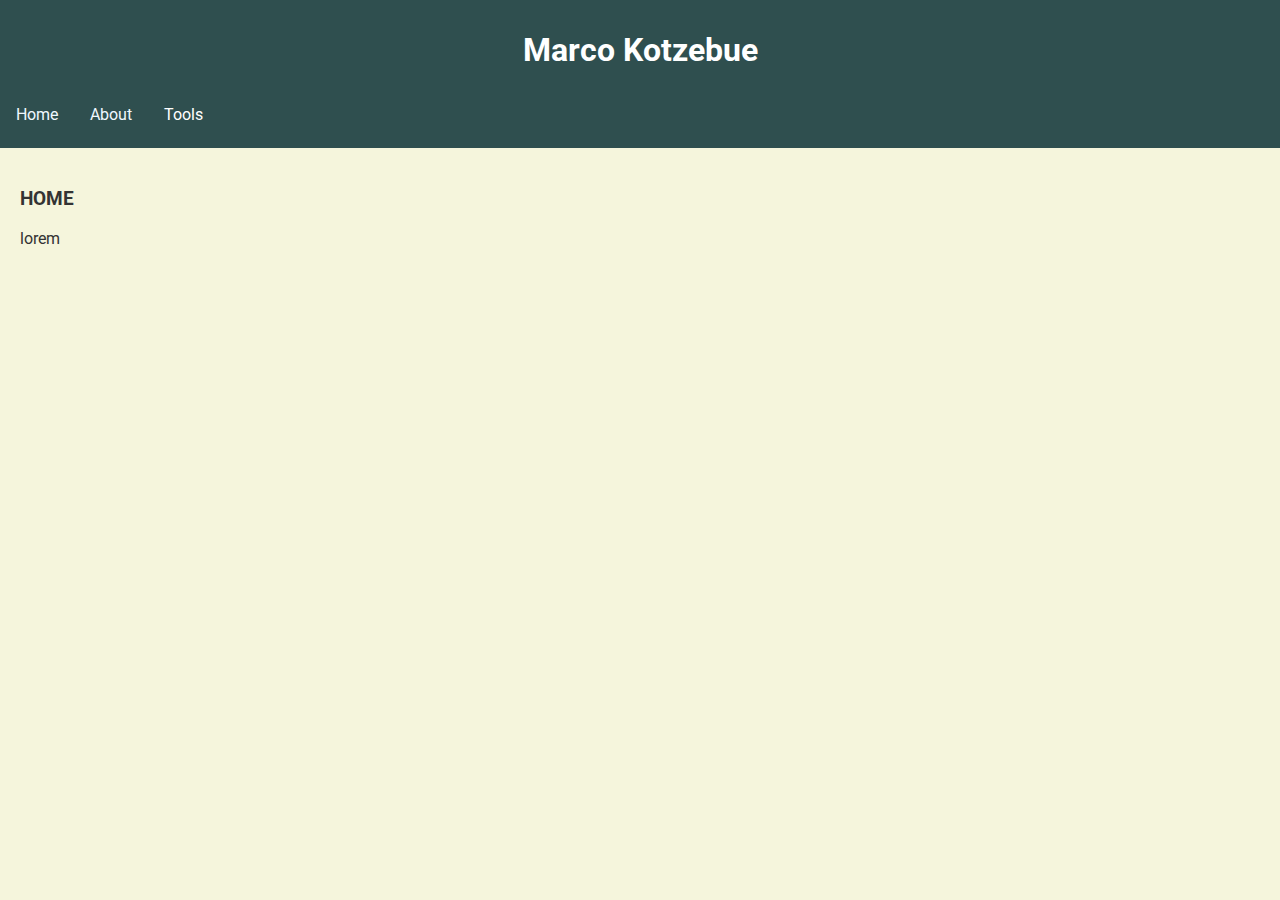
<file: about.html>
<!DOCTYPE html>
<html lang="en">
<head>
    <meta charset="UTF-8">
    <meta http-equiv="X-UA-Compatible" content="IE=edge">
    <meta name="viewport" content="width=device-width, initial-scale=1.0">
    <title>Video to MP3 Converter</title>
    <link rel="stylesheet" href="styles.css">
</head>
<body>
    <header>
        <h1>Marco Kotzebue</h1>

        <nav class="navbar">
            <ul>
                <li><a href="index.html">Home</a></li>
                <li><a href="about.html">About</a></li>
                <div class="toolsdropdown">
                    <button>Tools</button>
                    <div class="content">
                        <a href="ytconverter.html">YtConverter</a>
                        <a href="podcast.html">Podcast to text</a>
                        <a href="pdfconverter.html">PdfConverter</a>
                        <a href="">Other tools coming soon</a>
                    </div>
                </div>
            </ul> 
        </header>
    </nav>
    <main>
        <h3>HOME</h3>
        <p>lorem</p>
    </main>
</body>
</html>
</file>
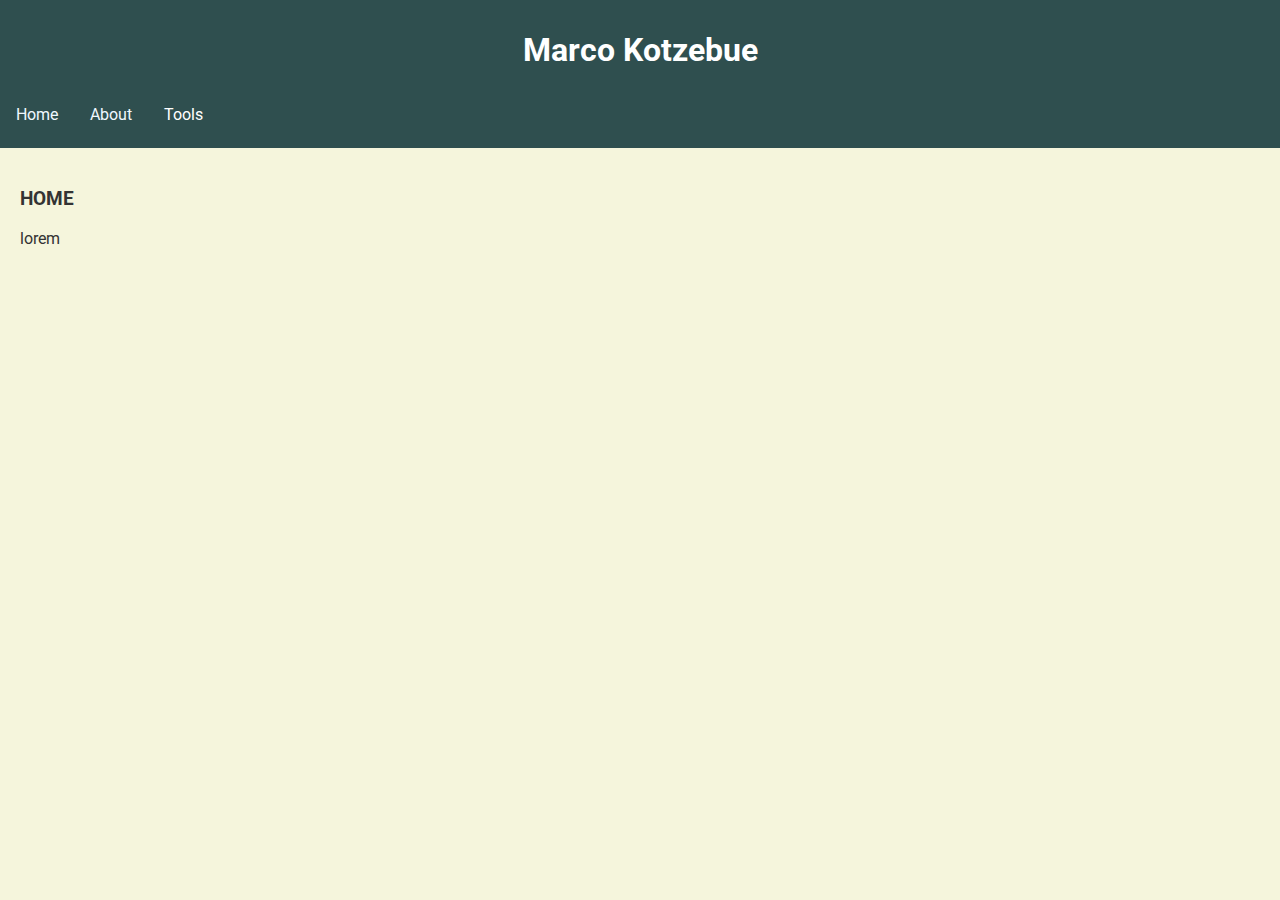
<file: pdfconverter.html>
<!DOCTYPE html>
<html lang="en">
<head>
    <meta charset="UTF-8">
    <meta http-equiv="X-UA-Compatible" content="IE=edge">
    <meta name="viewport" content="width=device-width, initial-scale=1.0">
    <title>Video to MP3 Converter</title>
    <link rel="stylesheet" href="styles.css">
</head>
<body>
    <header>
        <h1>Marco Kotzebue</h1>

        <nav class="navbar">
            <ul>
                <li><a href="index.html">Home</a></li>
                <li><a href="about.html">About</a></li>
                <div class="toolsdropdown">
                    <button>Tools</button>
                    <div class="content">
                        <a href="ytconverter.html">YtConverter</a>
                        <a href="podcast.html">Podcast to text</a>
                        <a href="pdfconverter.html">PdfConverter</a>
                        <a href="">Other tools coming soon</a>
                    </div>
                </div>
            </ul> 
        </header>
    </nav>
    <main>
        <h3>HOME</h3>
        <p>lorem</p>
    </main>
</body>
</html>
</file>
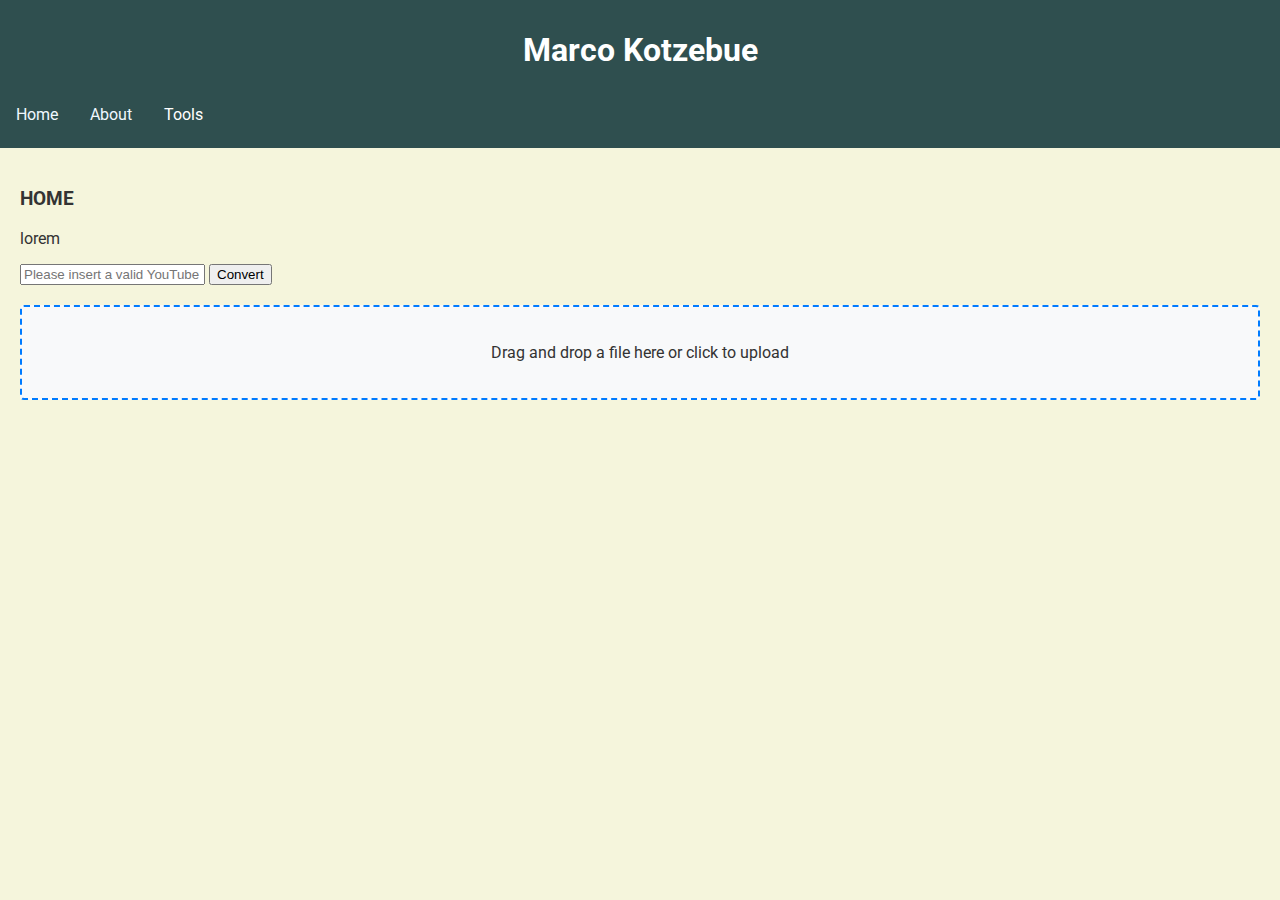
<file: podcast.html>
<!DOCTYPE html>
<html lang="en">
<head>
    <meta charset="UTF-8">
    <meta http-equiv="X-UA-Compatible" content="IE=edge">
    <meta name="viewport" content="width=device-width, initial-scale=1.0">
    <title>Video to MP3 Converter</title>
    <link rel="stylesheet" href="styles.css">
</head>
<body>
    <header>
        <h1>Marco Kotzebue</h1>

        <nav class="navbar">
            <ul>
                <li><a href="index.html">Home</a></li>
                <li><a href="about.html">About</a></li>
                <div class="toolsdropdown">
                    <button>Tools</button>
                    <div class="content">
                        <a href="ytconverter.html">YtConverter</a>
                        <a href="podcast.html">Podcast to text</a>
                        <a href="pdfconverter.html">PdfConverter</a>
                        <a href="">Other tools coming soon</a>
                    </div>
                </div>
            </ul> 

        </nav>
        
    </header>
    <main>
        <h3>HOME</h3>
        <p>lorem</p>
    <div class="converter-container">
        <input type="text" id="video-url" placeholder="Please insert a valid YouTube video URL">
        <button id="convert-button">Convert</button>
        <div id="drop-zone" class="drop-zone">
            <p>Drag and drop a file here or click to upload</p>
        </div>
    </div>

    </main>
</body>
</html>
</file>
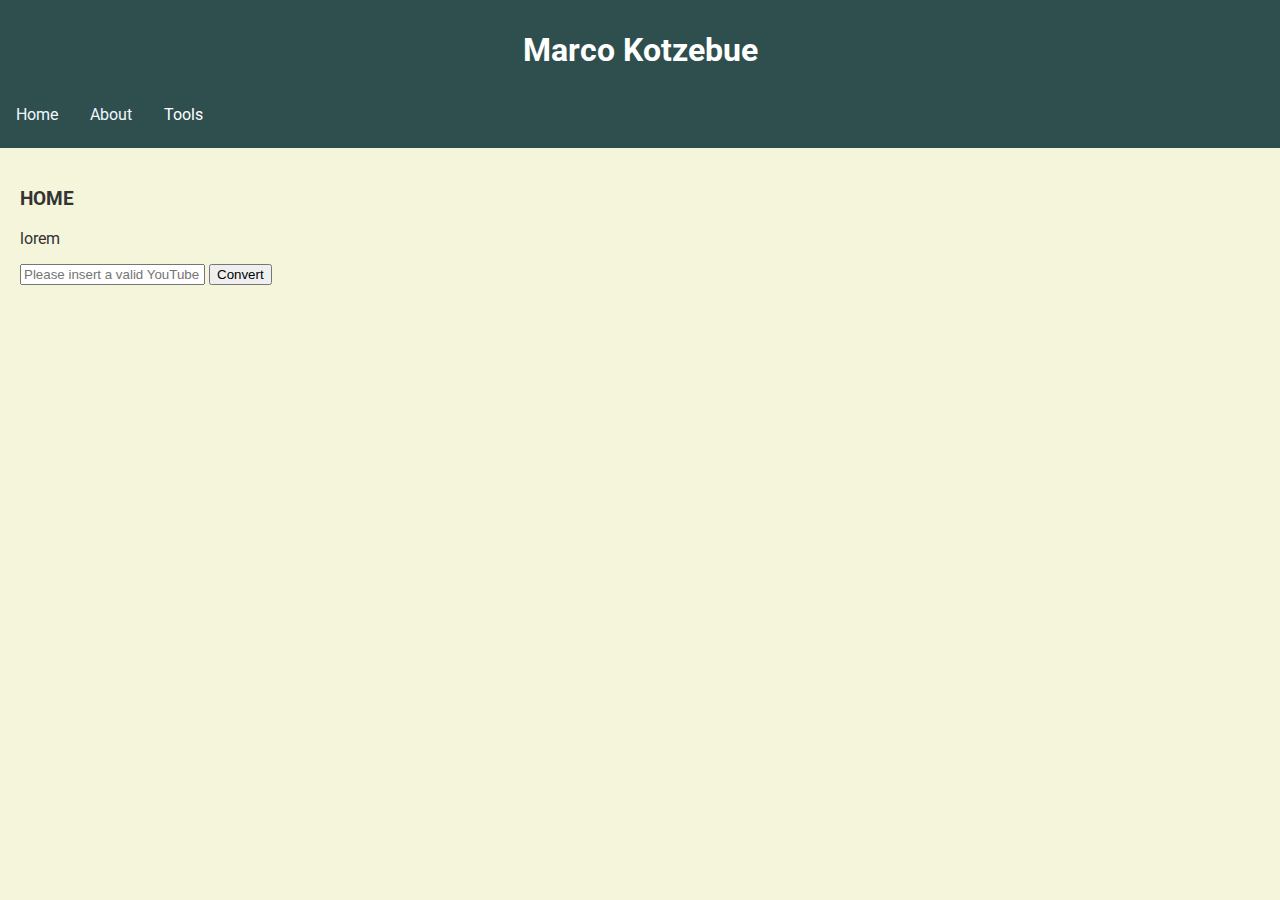
<file: ytconverter.html>
<!DOCTYPE html>
<html lang="en">
<head>
    <meta charset="UTF-8">
    <meta http-equiv="X-UA-Compatible" content="IE=edge">
    <meta name="viewport" content="width=device-width, initial-scale=1.0">
    <title>Video to MP3 Converter</title>
    <link rel="stylesheet" href="styles.css">
</head>
<body>
    <header>
        <h1>Marco Kotzebue</h1>

        <nav class="navbar">
            <ul>
                <li><a href="index.html">Home</a></li>
                <li><a href="about.html">About</a></li>
                <div class="toolsdropdown">
                    <button>Tools</button>
                    <div class="content">
                        <a href="ytconverter.html">YtConverter</a>
                        <a href="podcast.html">Podcast to text</a>
                        <a href="pdfconverter.html">PdfConverter</a>
                        <a href="">Other tools coming soon</a>
                    </div>
                </div>
            </ul> 

        </nav>
    </header>
    <main>
        <h3>HOME</h3>
        <p>lorem</p>
    <div class="converter-container">
        <input type="text" id="video-url" placeholder="Please insert a valid YouTube video URL">
        <button id="convert-button">Convert</button>
    </div>

    </main>
</body>
</html>
</file>
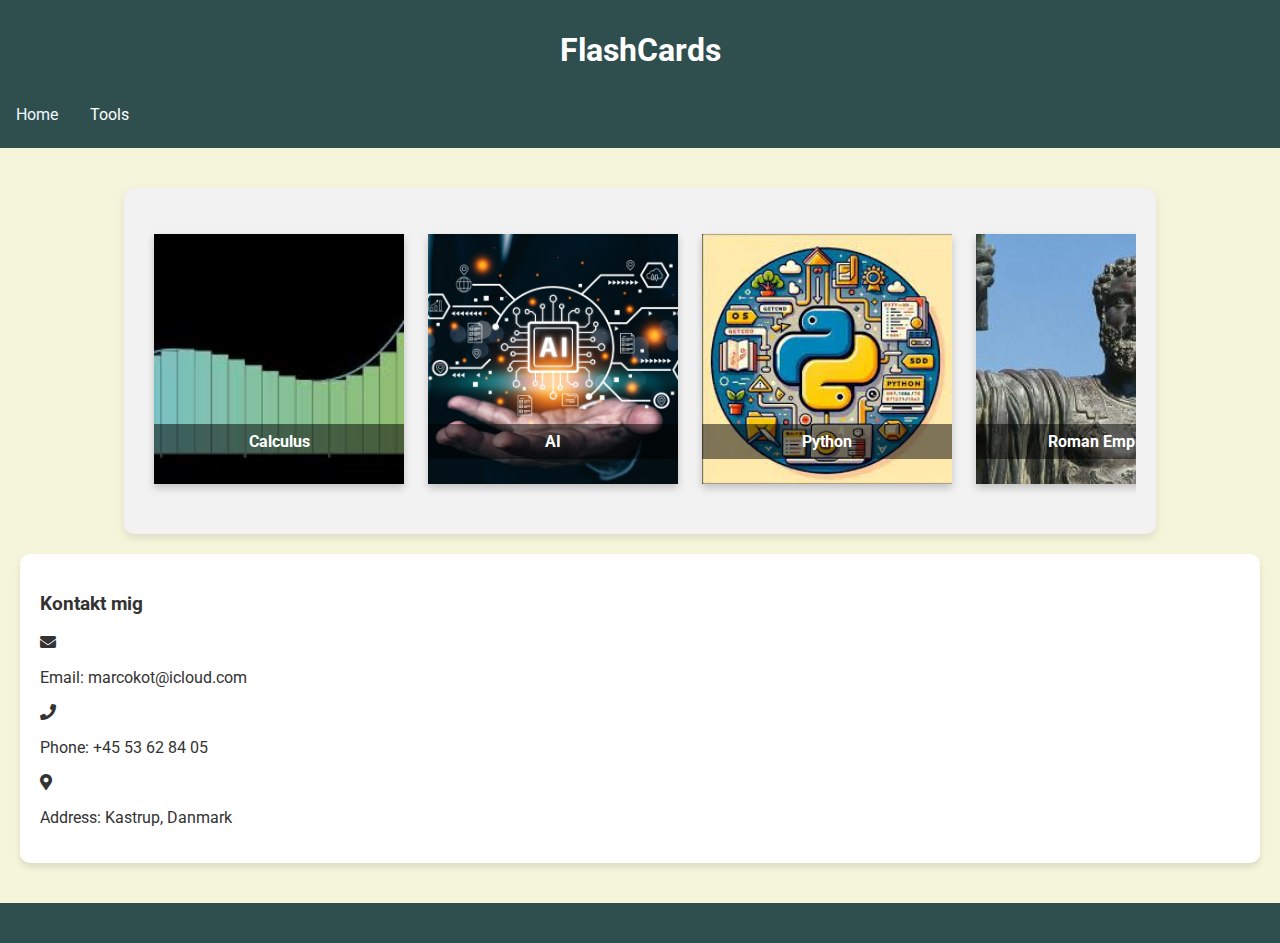
<file: Flashcards/Decks.html>
<!DOCTYPE html>
<html lang="en">
<head>
    <meta charset="UTF-8">
    <meta http-equiv="X-UA-Compatible" content="IE=edge">
    <meta name="viewport" content="width=device-width, initial-scale=1.0">
    <title>Din Side Titel</title>
    <link rel="stylesheet" href="https://cdnjs.cloudflare.com/ajax/libs/font-awesome/5.15.3/css/all.min.css">
    <link rel="stylesheet" href="../styles.css"> 
</head>
<body>
    <header>
        <h1>FlashCards</h1>

        <nav class="navbar">
            <ul>
                <li><a href="../index.html">Home</a></li>
                <div class="toolsdropdown">
                    <button>Tools</button>
                    <div class="content">
                        <a href="ytconverter.html">Decks</a>
                        <a href="podcast.html">Create New Decks</a>
                        <a href="pdfconverter.html">Auto Decks</a>
                    </div>
                </div>
            </ul>
        </nav>
    </header>

    <main>
        <!-- Ny blok i midten -->
        <section class="middle-block">
            <div class="carousel-container">
                <div class="carousel">
                    <div class="card">
                        <a href="#">
                            <img src="images/calc.jpeg" alt="Image Description">
                            <div class="card-text">Calculus</div>
                        </a>
                    </div>
                    <div class="card">
                        <a href="#">
                            <img src="images/ai.jpeg" alt="Image Description">
                            <div class="card-text">AI</div>
                        </a>
                    </div>
                    <div class="card">
                        <a href="#">
                            <img src="images/python.jpeg" alt="Image Description">
                            <div class="card-text">Python</div>
                        </a>
                    </div>
                    <div class="card">
                        <a href="#">
                            <img src="images/romanempire.jpeg" alt="Image Description">
                            <div class="card-text">Roman Empire</div>
                        </a>
                    </div>
                    <!-- Add more cards as needed -->
                </div>
            </div>
                
            </div>
        </section>
        <section class="contact">
            <h3>Kontakt mig</h3>
            <div class="contact-item">
                <i class="fas fa-envelope"></i>
                <p>Email: marcokot@icloud.com</p>
            </div>
            <div class="contact-item">
                <i class="fas fa-phone"></i>
                <p>Phone: +45 53 62 84 05</p>
            </div>
            <div class="contact-item">
                <i class="fas fa-map-marker-alt"></i>
                <p>Address: Kastrup, Danmark</p>
            </div>
        </section>
    </main>

    <footer>
        <!-- Footer indhold her -->
    </footer>
</body>
</html>
</file>
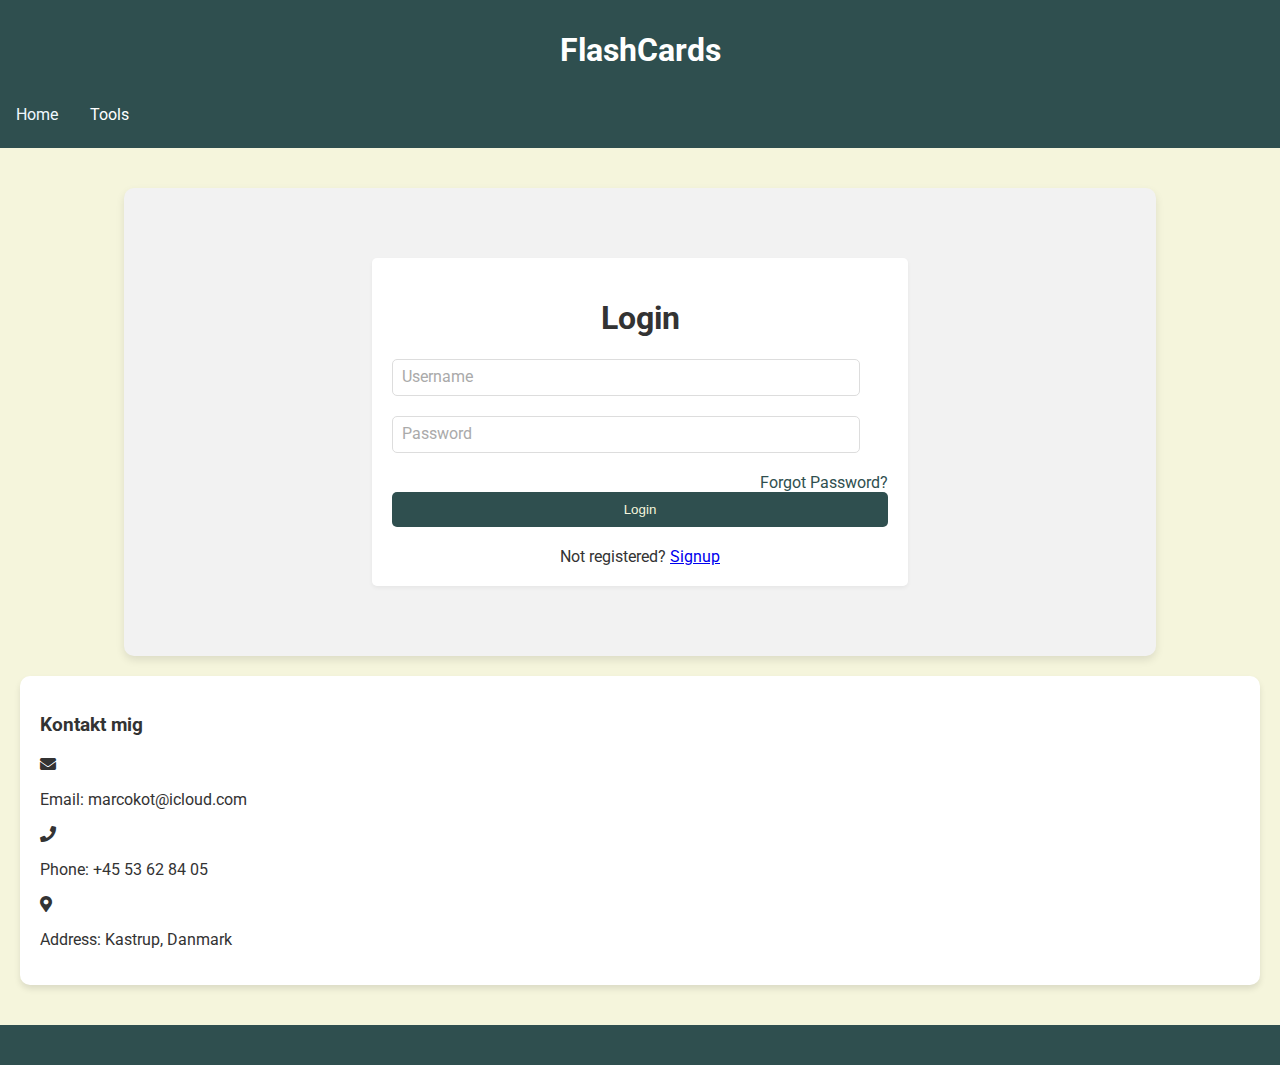
<file: Flashcards/Flashcards.html>
<!DOCTYPE html>
<html lang="en">
<head>
    <meta charset="UTF-8">
    <meta http-equiv="X-UA-Compatible" content="IE=edge">
    <meta name="viewport" content="width=device-width, initial-scale=1.0">
    <title>Din Side Titel</title>
    <link rel="stylesheet" href="https://cdnjs.cloudflare.com/ajax/libs/font-awesome/5.15.3/css/all.min.css">
    <link rel="stylesheet" href="../styles.css"> 
</head>
<body>
    <header>
        <h1>FlashCards</h1>

        <nav class="navbar">
            <ul>
                <li><a href="../index.html">Home</a></li>
                <div class="toolsdropdown">
                    <button>Tools</button>
                    <div class="content">
                        <a href="Decks.html">Decks</a>
                        <a href="podcast.html">Create New Decks</a>
                        <a href="pdfconverter.html">Auto Decks</a>
                    </div>
                </div>
            </ul>
        </nav>
    </header>

    <main>
        <!-- Ny blok i midten -->
        <section class="middle-block">
            <div class = "center">
                <h1>Login</h1>
                <form method="post">
                    <div class="txt_field">
                        <input type="text" required>
                        <label>Username</label>
                    </div>
                    <div class="txt_field">
                        <input type="password" required>
                        <label>Password</label>
                    </div>
                    <div class="pass">Forgot Password?</div>
                    <input type="submit" value="Login">
                    <div class="signup_link">
                        Not registered? <a href="#">Signup</a>
                    </div>
                </form>

            </div>
        </section>
        <section class="contact">
            <h3>Kontakt mig</h3>
            <div class="contact-item">
                <i class="fas fa-envelope"></i>
                <p>Email: marcokot@icloud.com</p>
            </div>
            <div class="contact-item">
                <i class="fas fa-phone"></i>
                <p>Phone: +45 53 62 84 05</p>
            </div>
            <div class="contact-item">
                <i class="fas fa-map-marker-alt"></i>
                <p>Address: Kastrup, Danmark</p>
            </div>
        </section>
    </main>

    <footer>
        <!-- Footer indhold her -->
    </footer>
</body>
</html>
</file>
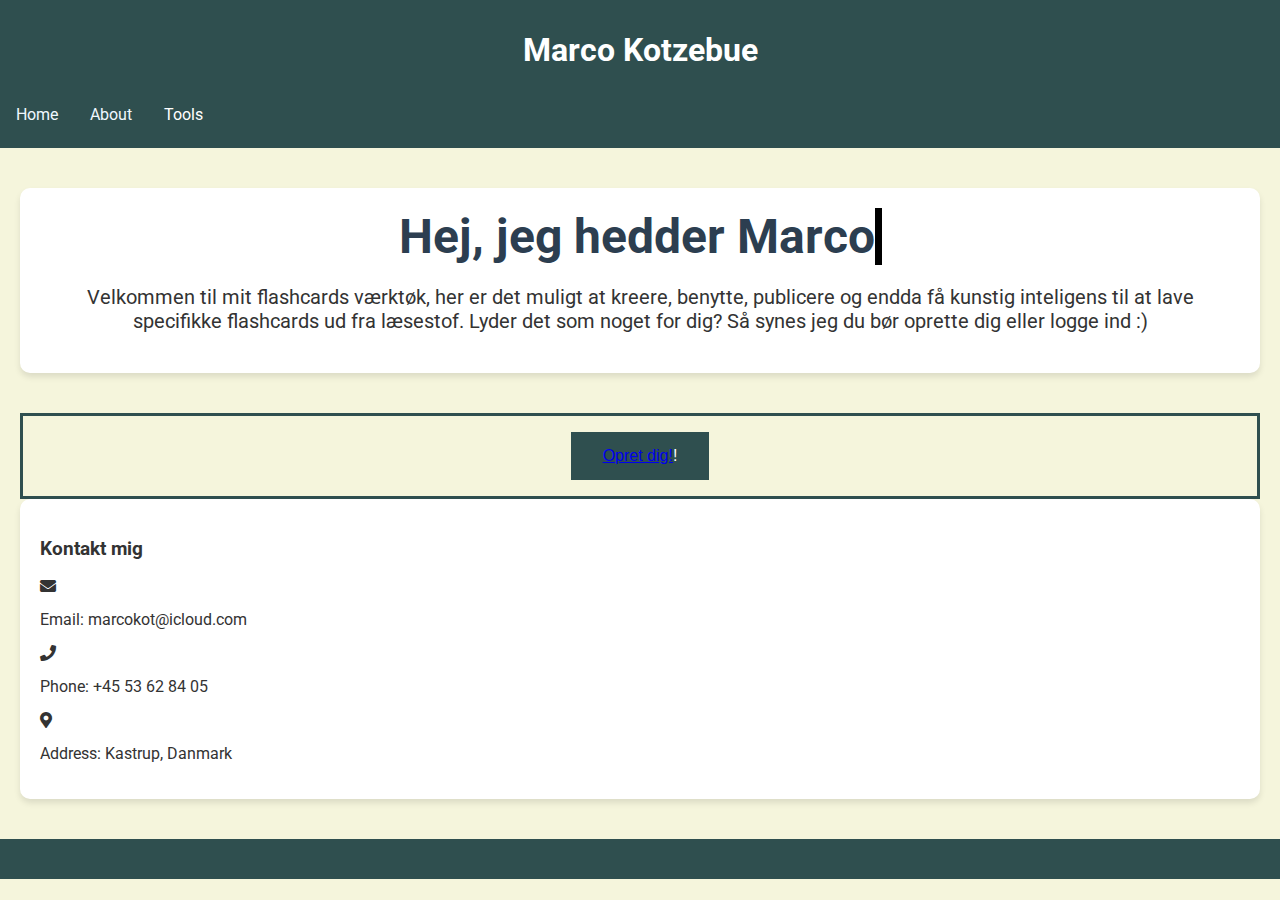
<file: Flashcards/FlashcardsEntrance.html>
<link rel="stylesheet" href="https://cdnjs.cloudflare.com/ajax/libs/font-awesome/5.15.3/css/all.min.css">

<!DOCTYPE html>
<html lang="en">
<head>
    <meta charset="UTF-8">
    <meta http-equiv="X-UA-Compatible" content="IE=edge">
    <meta name="viewport" content="width=device-width, initial-scale=1.0">
    <title>Video to MP3 Converter</title>
    <link rel="stylesheet" href="../styles.css"> 
</head>
<body>
    <header>
        <h1>Marco Kotzebue</h1>

        <nav class="navbar">
            <ul>
                <li><a href="index.html">Home</a></li>
                <li><a href="about.html">About</a></li>
                <div class="toolsdropdown">
                    <button>Tools</button>
                    <div class="content">
                        <a href="ytconverter.html">YtConverter</a>
                        <a href="podcast.html">Podcast to text</a>
                        <a href="pdfconverter.html">PdfConverter</a>
                        <a href="Flashcards/Signin.html">Flashcards</a>
                    </div>
                </div>
            </ul> 
        </header>
        </nav>
    <main>
        <section class="intro">
            <div class="intro-text">
                <h2>Hej, jeg hedder Marco</h2>
                <p> Velkommen til mit flashcards værktøk, her er det muligt at kreere, benytte, publicere og endda få kunstig inteligens til at lave
                     specifikke flashcards ud fra læsestof. Lyder det som noget for dig? Så synes jeg du bør oprette dig eller logge ind :)
                </p>
            </div>
        </section>
        <section class="middleregister">
            <div class="center">
                <button class="button1"><a href="Register.html">Opret dig!</a>!</button>
                
            </div>
        </section>
        <section class="contact">
            <h3>Kontakt mig</h3>
            <div class="contact-item">
                <i class="fas fa-envelope"></i>
                <p>Email: marcokot@icloud.com</p>
            </div>
            <div class="contact-item">
                <i class="fas fa-phone"></i>
                <p>Phone: +45 53 62 84 05</p>
            </div>
            <div class="contact-item">
                <i class="fas fa-map-marker-alt"></i>
                <p>Address: Kastrup, Danmark</p>
            </div>
        </section>
        
        <!-- Further content here -->
    </main>

    <footer>
        <!-- Footer content here -->
    </footer>
</body>
</html>
</file>
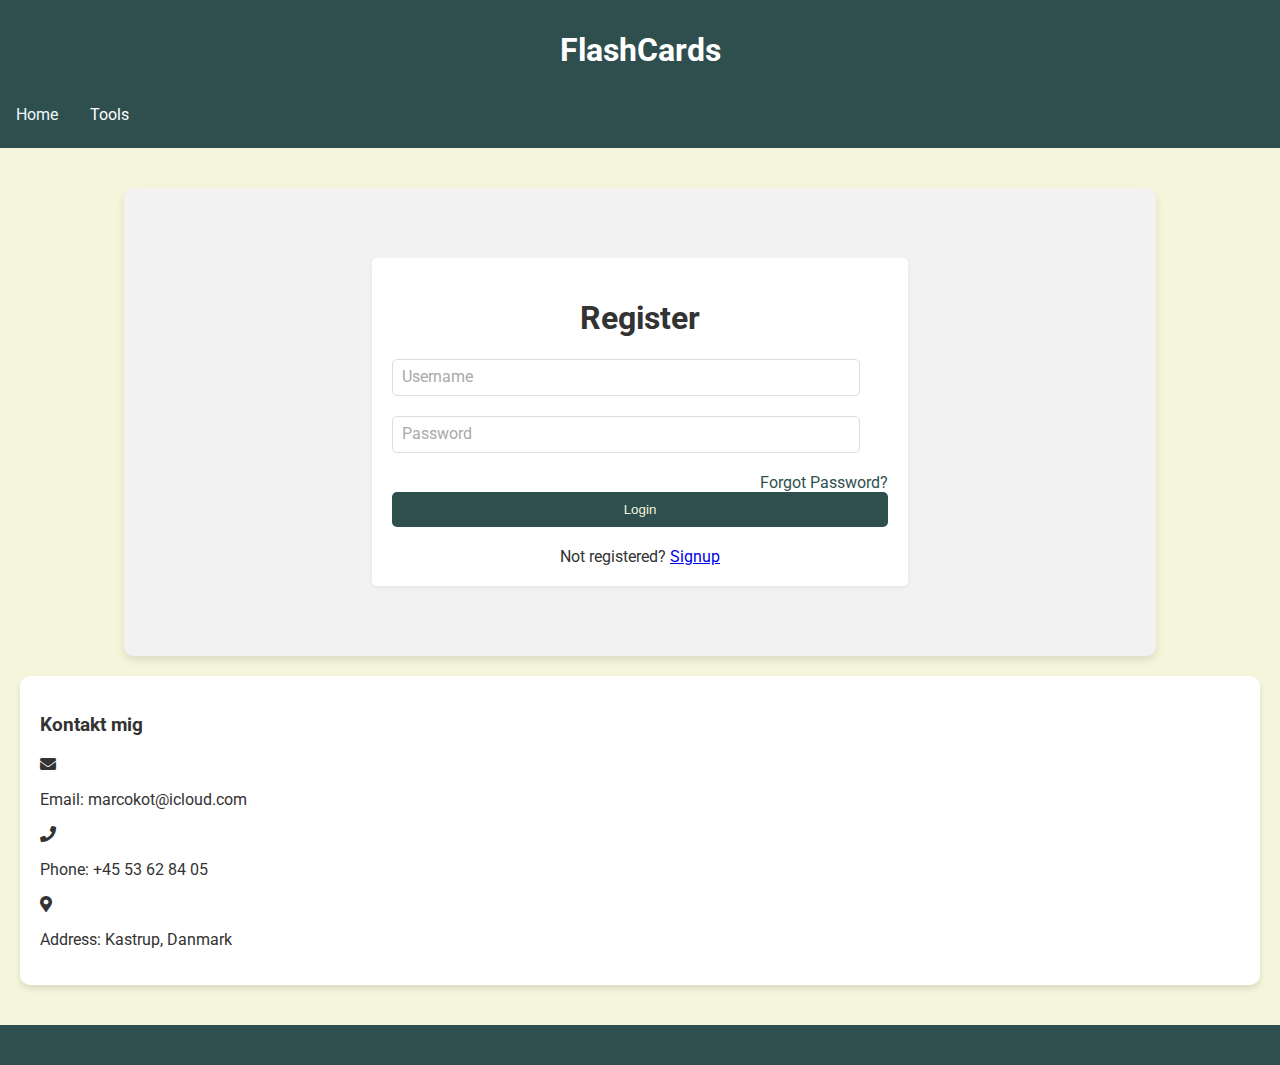
<file: Flashcards/Register.html>
<!DOCTYPE html>
<html lang="en">
<head>
    <meta charset="UTF-8">
    <meta http-equiv="X-UA-Compatible" content="IE=edge">
    <meta name="viewport" content="width=device-width, initial-scale=1.0">
    <title>Din Side Titel</title>
    <link rel="stylesheet" href="https://cdnjs.cloudflare.com/ajax/libs/font-awesome/5.15.3/css/all.min.css">
    <link rel="stylesheet" href="../styles.css"> 
</head>
<body>
    <header>
        <h1>FlashCards</h1>

        <nav class="navbar">
            <ul>
                <li><a href="../index.html">Home</a></li>
                <div class="toolsdropdown">
                    <button>Tools</button>
                    <div class="content">
                        <a href="Decks.html">Decks</a>
                        <a href="podcast.html">Create New Decks</a>
                        <a href="pdfconverter.html">Auto Decks</a>
                    </div>
                </div>
            </ul>
        </nav>
    </header>

    <main>
        <!-- Ny blok i midten -->
        <section class="middle-block">
            <div class = "center">
                <h1>Register</h1>
                <form method="post">
                    <div class="txt_field">
                        <input type="text" required>
                        <label>Username</label>
                    </div>
                    <div class="txt_field">
                        <input type="password" required>
                        <label>Password</label>
                    </div>
                    <div class="pass">Forgot Password?</div>
                    <input type="submit" value="Login">
                    <div class="signup_link">
                        Not registered? <a href="#">Signup</a>
                    </div>
                </form>

            </div>
        </section>
        <section class="contact">
            <h3>Kontakt mig</h3>
            <div class="contact-item">
                <i class="fas fa-envelope"></i>
                <p>Email: marcokot@icloud.com</p>
            </div>
            <div class="contact-item">
                <i class="fas fa-phone"></i>
                <p>Phone: +45 53 62 84 05</p>
            </div>
            <div class="contact-item">
                <i class="fas fa-map-marker-alt"></i>
                <p>Address: Kastrup, Danmark</p>
            </div>
        </section>
    </main>

    <footer>
        <!-- Footer indhold her -->
    </footer>
</body>
</html>
</file>
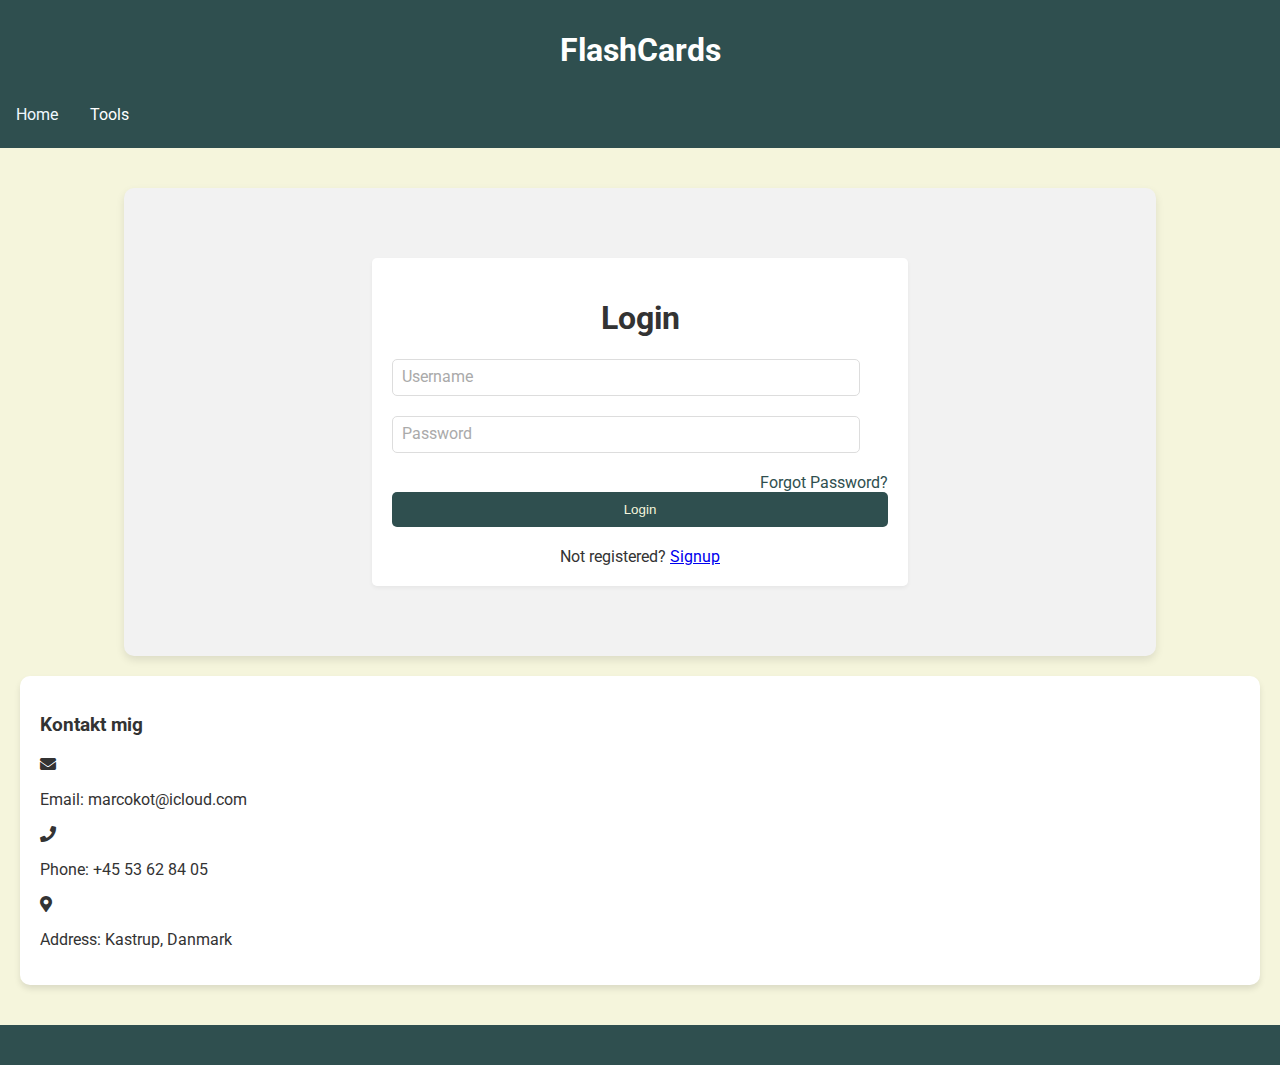
<file: Flashcards/Signin.html>
<!DOCTYPE html>
<html lang="en">
<head>
    <meta charset="UTF-8">
    <meta http-equiv="X-UA-Compatible" content="IE=edge">
    <meta name="viewport" content="width=device-width, initial-scale=1.0">
    <title>Din Side Titel</title>
    <link rel="stylesheet" href="https://cdnjs.cloudflare.com/ajax/libs/font-awesome/5.15.3/css/all.min.css">
    <link rel="stylesheet" href="../styles.css"> 
</head>
<body>
    <header>
        <h1>FlashCards</h1>

        <nav class="navbar">
            <ul>
                <li><a href="../index.html">Home</a></li>
                <div class="toolsdropdown">
                    <button>Tools</button>
                    <div class="content">
                        <a href="Decks.html">Decks</a>
                        <a href="podcast.html">Create New Decks</a>
                        <a href="pdfconverter.html">Auto Decks</a>
                    </div>
                </div>
            </ul>
        </nav>
    </header>

    <main>
        <!-- Ny blok i midten -->
        <section class="middle-block">
            <div class = "center">
                <h1>Login</h1>
                <form method="post">
                    <div class="txt_field">
                        <input type="text" required>
                        <label>Username</label>
                    </div>
                    <div class="txt_field">
                        <input type="password" required>
                        <label>Password</label>
                    </div>
                    <div class="pass">Forgot Password?</div>
                    <input type="submit" value="Login">
                    <div class="signup_link">
                        Not registered? <a href="Register.html">Signup</a>
                    </div>
                </form>

            </div>
        </section>
        <section class="contact">
            <h3>Kontakt mig</h3>
            <div class="contact-item">
                <i class="fas fa-envelope"></i>
                <p>Email: marcokot@icloud.com</p>
            </div>
            <div class="contact-item">
                <i class="fas fa-phone"></i>
                <p>Phone: +45 53 62 84 05</p>
            </div>
            <div class="contact-item">
                <i class="fas fa-map-marker-alt"></i>
                <p>Address: Kastrup, Danmark</p>
            </div>
        </section>
    </main>

    <footer>
        <!-- Footer indhold her -->
    </footer>
</body>
</html>
</file>
<file: styles.css>
@import url('https://fonts.googleapis.com/css2?family=Roboto:wght@400;700&display=swap');

body {
    margin: 0;
    font-family: 'Roboto', sans-serif;
    background: beige;
    color: #333;
}

header {
    background-color: darkslategrey;
    padding: 10px 0;
    text-align: center;
    color: white;
}

main {
    margin-left: 20px;
    margin-right: 20px;
}

h1 {
    text-align: center;
}

.navbar {
    overflow: hidden;
    background-color: darkslategrey;
}

.navbar ul {
    list-style-type: none;
    padding: 0;
    margin: 0;
    display: flex;
    justify-content: left;
}

.navbar li {
    float: none;
}

.navbar a {
    float: left;
    color: aliceblue;
    text-align: center;
    padding: 14px 16px;
    text-decoration: none;
    display: block;
    border-radius: 5px;
    -webkit-transition-duration: 0.3s;
    
}

.navbar a:hover {
    background-color: black;
    -webkit-transform : scale(1.1);
    transform: scale(1.1);
}

.navbar .toolsdropdown {
    float: left;
    overflow: hidden;
}

.navbar .toolsdropdown button {
    font-size: 16px;    
    border: none;
    outline: none;
    color: white;
    padding: 14px 16px;
    background-color: inherit;
    font-family: inherit;
    margin: 0;
    
    
    
}
.navbar .toolsdropdown:hover{
    background-color: black;
    border-radius: 5px;
    
}

.navbar .toolsdropdown:hover .content {
    display: block;
}

.navbar .toolsdropdown .content {
    display: none;
    position: absolute;
    background-color: darkgray;
    min-width: 160px;
    box-shadow: 0px 8px 16px 0px rgba(0,0,0,0.2);
    z-index: 1;
}

.navbar .toolsdropdown .content a {
    float: none;
    color: aliceblue;
    padding: 12px 16px;
    text-decoration: none;
    display: block;
    text-align: left;
}

.navbar .toolsdropdown .content a:hover {
    background-color: black;
}


main {
    max-width: 1400px;
    margin: 40px auto;
    padding: 0 20px;
}

.intro {
    display: flex;
    align-items: center;
    justify-content: space-between;
    background: white;
    padding: 20px;
    border-radius: 10px;
    box-shadow: 0 4px 6px rgba(0, 0, 0, 0.1);
    margin-bottom: 40px;
    text-align: center;
}

.intro-text h2 {
    display: inline-block;
    font-size: 48px;
    color: #2c3e50;
    margin-bottom: 20px;
    overflow: hidden; /* Ensures the content is not revealed until the animation */
    border-right: .15em solid rgb(0, 0, 0); /* The typwriter cursor */
    white-space: nowrap; /* Keeps the content on a single line */
    margin: 0 auto; /* Gives that scrolling effect as the typing happens */
    animation: 
        typing 3.5s,
        blink-caret .75s step-end infinite;
}
/* The typing effect */
@keyframes typing {
    from { width: 0 }
    to { width: 47% }
  }
  
  /* The typewriter cursor effect */
  @keyframes blink-caret {
    from, to { border-color: transparent }
    50% { border-color: rgb(0, 0, 0); }
  }
.intro-text p {
    margin-bottom: 20px;
    font-size: 20px;
}

.intro-image {
    border-radius: 128px;
    padding-right: 100px;
}

.contact {
    background: white;
    padding: 20px;
    border-radius: 10px;
    box-shadow: 0 4px 6px rgba(0, 0, 0, 0.1);
}
.middle-block {
    background-color: #f2f2f2; /* Light grey background */
    padding: 20px; /* Padding around the content */
    margin: 20px auto; /* Centered with margin */
    width: 80%; /* Width of the section */
    border-radius: 10px; /* Rounded corners */
    box-shadow: 0 4px 8px rgba(0, 0, 0, 0.1); /* Subtle shadow */
}

.middle-block .center {
    width: 50%; /* Width of the login form container */
    margin: 0 auto; /* Center the container */
    padding: 20px; /* Padding inside the container */
    background-color: white; /* White background for the form */
    border-radius: 5px; /* Rounded corners for the form */
    box-shadow: 0 2px 4px rgba(0, 0, 0, 0.05); /* Subtle shadow for the form */
    margin-top: 50px; /* Adds space at the top */
    margin-bottom: 50px; /* Adds space at the bottom */
}

.middle-block .txt_field {
    margin-bottom: 20px; /* Space between input fields */
    position: relative; /* Position relative for label animation */
    width: auto;
}

.middle-block .txt_field input[type="text"],
.middle-block .txt_field input[type="password"] {
    width: 90%; 
    padding: 10px; 
    border: 1px solid #ddd; 
    border-radius: 5px;
    -webkit-transition-duration: 0.3s;
}

.middle-block .txt_field label {
    position: absolute; /* Position label over input */
    left: 10px;
    top: 50%;
    transform: translateY(-55%);
    color: #aaa; /* Light grey color for label */
    transition: all 0.3s; /* Smooth transition for animation */
    pointer-events: none; /* Allows clicks to pass through to the input */
}

.middle-block .txt_field input:focus + label,
.middle-block .txt_field input:valid + label {
    top: -5px; /* Move label above input on focus/valid */
    font-size: 12px; /* Reduce font size */
    color: #333; /* Darker color for contrast */
}

.middle-block .pass {
    margin-top: 10px; /* Space above forgot password link */
    text-align: right; /* Align link to the right */
    color: darkslategrey; /* Color for the link */
    cursor: pointer; /* Pointer cursor on hover */
}

.middle-block input[type="submit"] {
    width: 100%; /* Full width button */
    padding: 10px; /* Padding inside the button */
    border: none; /* No border */
    background-color: darkslategray; /* Background color for the button */
    color: beige; /* White text */
    border-radius: 5px; /* Rounded corners */
    cursor: pointer; /* Pointer cursor on hover */
    -webkit-transition-duration: 0.3s;
}
.middle-block input:hover{
    -webkit-transform : scale(1.05);
    transform: scale(1.05);
}

.middle-block .signup_link {
    margin-top: 20px; /* Space above signup link */
    text-align: center; /* Center the link */

}
.middleregister .center {
    display: flex;
    justify-content: center;
    align-items: center;
    height: 80px;
    border: 3px solid darkslategray;
}

.middleregister .center .button1 {
    background-color: darkslategray; /* Green */
    border: none;
    color: white;
    padding: 15px 32px;
    text-align: center;
    text-decoration: none;
    display: inline-block;
    font-size: 16px;
  }

.carousel-container {
    overflow-x: auto;
    white-space: nowrap;
    padding: 16px 0; /* Add padding around the carousel for better spacing */
}

.card {
    display: inline-block;
    position: relative;
    width: 250px; /* Adjust width as needed */
    height: 250px; /* Height adjusted to maintain square aspect ratio */
    margin: 10px;
    overflow: hidden;
    background-color: #fff; /* Add background color if needed */
    box-shadow: 0 4px 8px rgba(0, 0, 0, 0.2); /* Add shadow for depth */
    -webkit-transition-duration: 0.3s; 
}

.card:hover {
    -webkit-transform : scale(1.1);
    transform: scale(1.1);
}
.card img {
    width: 100%;
    height: 100%;
    object-fit: cover;
}

.card-text {
    position: absolute;
    bottom: 10%; /* Position from the bottom */
    left: 50%;
    transform: translateX(-50%);
    width: 100%; /* Ensure the width spans the whole card */
    padding: 8px 0; /* Add padding for the text */
    background-color: rgba(0, 0, 0, 0.5); /* Semi-transparent background for text */
    color: white;
    text-align: center;
    font-size: 1rem;
    font-weight: bold;
}

.card a {
    display: block;
    width: 100%;
    height: 100%;
    color: inherit; 
    text-decoration: none;
}





footer {
    background-color: darkslategrey;
    color: white;
    text-align: center;
    padding: 20px 0;
    margin-top: 40px;
}

.drop-zone {
    margin-top: 20px;
    border: 2px dashed #007BFF;
    border-radius: 4px;
    background: #f8f9fa;
    padding: 20px;
    text-align: center;
    cursor: pointer;
}

.drop-zone:hover {
    background: #e2e6ea;
}
</file>
